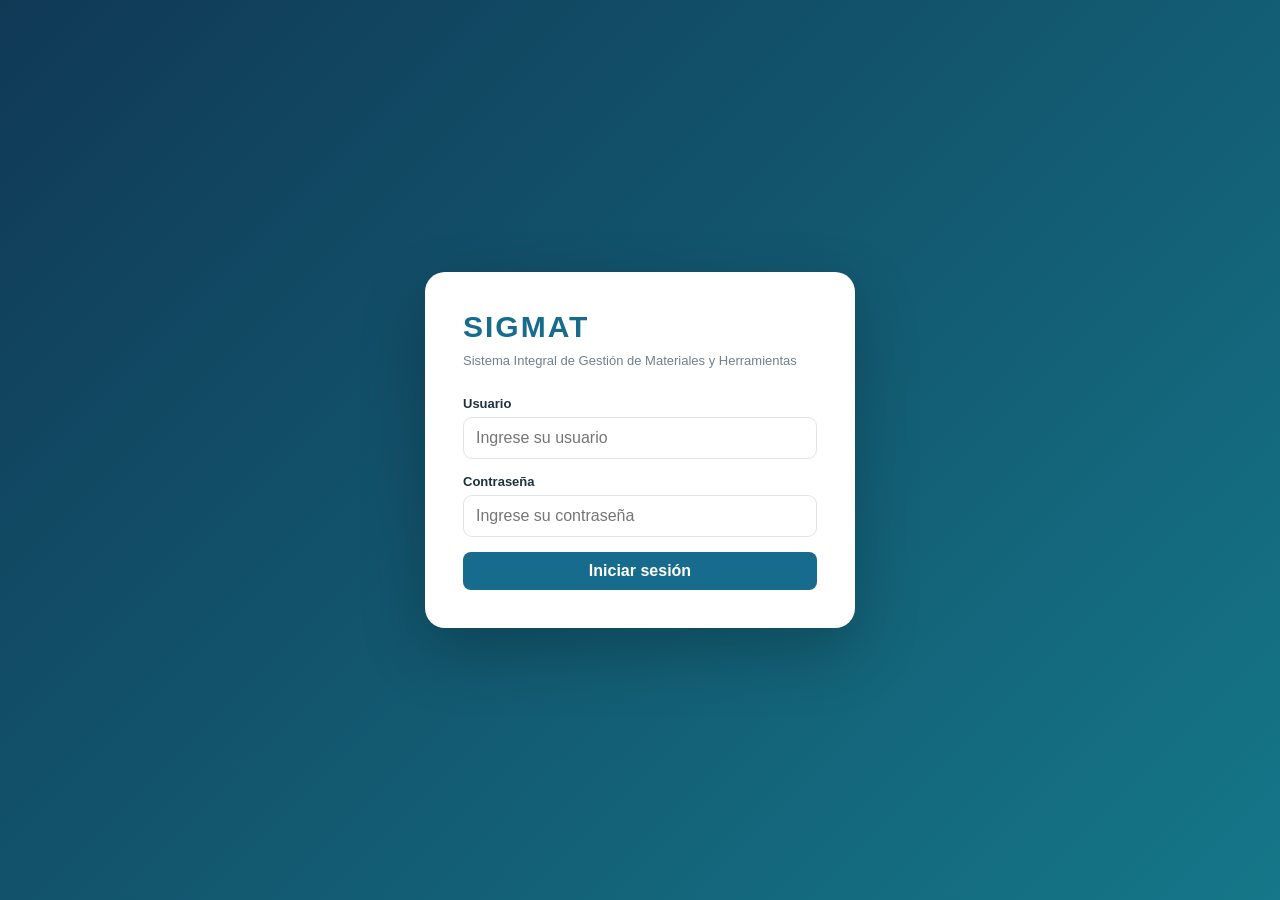
<file: PTT/index.html>
<!DOCTYPE html>
<html lang="es">
<head>
    <meta charset="UTF-8">
    <meta name="viewport" content="width=device-width, initial-scale=1.0">
    <title>OAPAS Electromecánica | SIGMAT</title>
    <link rel="stylesheet" href="Frontend/SIGMAT_actualizado_v3/css/estilos.css">
</head>
<body>
    <section id="login-screen" class="login-screen">
        <div class="login-card">
            <div class="brand-mark">SIGMAT</div>
            <p class="brand-subtitle">Sistema Integral de Gestión de Materiales y Herramientas</p>
            <form id="login-form">
                <label for="login-user">Usuario</label>
                <input id="login-user" type="text" placeholder="Ingrese su usuario" required>
                <label for="login-password">Contraseña</label>
                <input id="login-password" type="password" placeholder="Ingrese su contraseña" required>
                <button type="submit" class="btn btn-primary full">Iniciar sesión</button>
            </form>
            <p id="login-error" class="error-text hidden">No se pudo iniciar sesión. Revise los datos o la conexión.</p>
        </div>
    </section>

    <div id="app" class="app hidden">
        <aside class="sidebar">
            <div class="sidebar-brand-row">
                <button id="brand-home" class="sidebar-brand" title="Ir al inicio">
                    <div class="brand-mark small">SIGMAT</div>
                    <span>Almacén inteligente</span>
                </button>
                <button id="alerts-shortcut" class="alert-shortcut" title="Alertas sin atender">
                    <span class="bell">🔔</span>
                    <span id="alert-count" class="alert-count">0</span>
                </button>
            </div>

            <nav>
                <button class="nav-item active" data-section="dashboard">🏠 <span>Inicio</span></button>
                <button class="nav-item" data-section="inventario">📦 <span>Inventario</span></button>
                <button class="nav-item" data-section="salida" disabled>📤 <span>Registrar salida</span></button>
                <button class="nav-item" data-section="uso">🛠️ <span>Herramientas en uso</span></button>
                <button class="nav-item" data-section="bajas">📉 <span>Bajas de inventario</span></button>
                <button class="nav-item" data-section="movimientos">📋 <span>Movimientos</span></button>
                <button class="nav-item" data-section="solicitudes">📥 <span>Solicitudes de almacén</span></button>
                <button class="nav-item" data-section="reportes">📊 <span>Reportes</span></button>
                <button class="nav-item" data-section="informacion">ℹ️ <span>Información</span></button>
                <button class="nav-item" data-section="configuracion">⚙️ <span>Configuración</span></button>
            </nav>

            <button id="logout-btn" class="logout">↪ Cerrar sesión</button>
        </aside>

        <main class="main-content">
            <header class="topbar">
                <div>
                    <h1 id="page-title">Inicio</h1>
                    <p id="current-date"></p>
                </div>
                <div class="topbar-actions">
                    <div class="status-pill">Inventario conectado</div>
                    <div class="admin-user">👤 <strong>Administrador</strong></div>
                    <button id="user-preferences-btn" type="button" class="action-btn">Preferencias</button>
                </div>
            </header>

            <section id="section-dashboard" class="content-section active-section theme-dashboard">
                <div class="section-heading">
                    <div><h2>Panel de control</h2><p>Resumen general del almacén y de las operaciones registradas.</p></div>
                    <button class="btn btn-primary" data-go="salida">+ Registrar salida</button>
                </div>

                <div class="stats-grid">
                    <article class="stat-card"><span>📦</span><div><p>Total de artículos</p><h3 id="stat-total">0</h3></div></article>
                    <article class="stat-card"><span>🛠️</span><div><p>En uso</p><h3 id="stat-use">0</h3></div></article>
                    <article class="stat-card"><span>✅</span><div><p>Disponibles</p><h3 id="stat-available">0</h3></div></article>
                    <article class="stat-card danger"><span>🚨</span><div><p>Alertas pendientes</p><h3 id="stat-alerts">—</h3></div></article>
                </div>

                <div class="dashboard-grid">
                    <article class="panel">
                        <div class="panel-header">
                            <div><h3>Últimos movimientos</h3><p>Actividad reciente del almacén.</p></div>
                            <button class="text-btn" data-go="movimientos">Ver todos</button>
                        </div>
                        <div id="dashboard-movements" class="mini-list">Pendiente de integración.</div>
                    </article>
                </div>
            </section>

            <section id="section-inventario" class="content-section theme-inventory">
                <div class="section-heading">
                    <div><h2>Inventario</h2><p>Consulta, búsqueda y administración de herramientas, equipos y materiales.</p></div>
                    <button class="btn btn-primary" id="add-item-btn" disabled>+ Agregar artículo</button>
                </div>

                <div class="filter-panel">
                    <div class="filter-field wide"><label>Buscar</label><input id="inventory-search" type="search" placeholder="Código, nombre, función o ubicación..."></div>
                    <div class="filter-field"><label>Estado</label><select id="inventory-status-filter"><option value="todos">Todos</option><option>Disponible</option><option>En uso</option><option>Devuelta</option><option>Baja</option></select></div>
                    <div class="filter-field"><label>Tipo</label><select id="inventory-type-filter"><option value="todos">Todos</option><option>Herramienta</option><option>Material</option></select></div>
                    <div class="filter-field"><label>Ubicación</label><select id="inventory-location-filter"><option value="todos">Todas</option></select></div>
                    <button id="clear-inventory-filters" class="btn btn-secondary filter-clear">Limpiar filtros</button>
                </div>

                <article class="panel table-panel">
                    <table>
                        <thead><tr><th>Código</th><th>Artículo</th><th>Tipo</th><th>Estado</th><th>Ubicación</th><th>Descripción</th><th>Acciones</th></tr></thead>
                        <tbody id="inventory-body"></tbody>
                    </table>
                </article>
            </section>

            <section id="section-salida" class="content-section theme-checkout">
                <div class="section-heading"><div><h2>Registrar salida</h2><p>Selecciona el artículo, responsable y ubicación; un jefe de área deberá autorizarla.</p></div></div>
                <article class="panel form-panel-narrow">
                    <form id="checkout-form" class="form-grid">
                        <div class="full-row"><label for="checkout-item-id">Artículo disponible</label><select id="checkout-item-id" required><option value="">Selecciona un artículo...</option></select></div>
                        <div><label>Herramienta / material</label><input id="checkout-item" readonly placeholder="Se completará automáticamente"></div>
                        <div><label>Estado actual</label><input id="checkout-status" readonly placeholder="Se completará automáticamente"></div>
                        <div><label for="checkout-responsible-id">Responsable</label><select id="checkout-responsible-id" required><option value="">Selecciona un usuario...</option></select></div>
                        <div><label for="checkout-location-id">Ubicación de uso</label><select id="checkout-location-id" required><option value="">Selecciona una ubicación...</option></select></div>
                        <div class="full-row"><label for="checkout-purpose">Propósito de utilización</label><textarea id="checkout-purpose" required placeholder="Indique para qué se utilizará el artículo..."></textarea></div>
                        <div class="full-row authorization-box compact">
                            <div><span class="auth-icon">✓</span><div><strong>Autorización del jefe</strong><p>La salida quedará pendiente hasta que un jefe de área confirme su contraseña.</p></div></div>
                        </div>
                        <div id="authorization-result" class="full-row hidden"></div>
                        <div class="full-row form-actions"><button type="reset" class="btn btn-secondary">Limpiar</button><button type="submit" class="btn btn-primary">Continuar a autorización</button></div>
                    </form>
                </article>
            </section>

            <section id="section-uso" class="content-section theme-use">
                <div class="section-heading"><div><h2>Herramientas en uso</h2><p>Artículos que actualmente se encuentran fuera del almacén.</p></div></div>
                <article class="panel table-panel"><table><thead><tr><th>Código</th><th>Herramienta</th><th>Responsable</th><th>Ubicación</th><th>Salida</th><th>Tiempo de uso</th><th>Estado</th><th>Acción</th></tr></thead><tbody id="use-body"></tbody></table></article>
            </section>

            <section id="section-bajas" class="content-section theme-low">
                <div class="section-heading"><div><h2>Bajas de inventario</h2><p>Registra la baja administrativa sin eliminar el artículo ni sus movimientos.</p></div></div>
                <div class="form-layout">
                    <article class="panel">
                        <form id="decommission-form" class="form-grid">
                            <div class="full-row"><label>Artículo a dar de baja</label><select id="decommission-item" required></select></div>
                            <div class="full-row"><label>Motivo</label><select id="decommission-reason" required><option value="">Seleccione el motivo...</option><option>Extravío</option><option>Descomposición o daño irreparable</option><option>Desgaste por vida útil</option><option>Robo</option><option>Obsolescencia</option><option>Transferencia a otra área</option><option>Otro</option></select></div>
                            <div class="full-row"><label>Descripción del motivo</label><textarea id="decommission-description" required placeholder="Explique qué ocurrió, condición del artículo y por qué debe darse de baja..."></textarea></div>
                            <div class="full-row"><label>Observaciones adicionales</label><textarea id="decommission-notes" placeholder="Folio, reporte, responsable, observaciones, etc."></textarea></div>
                            <div class="full-row authorization-box compact warning-box"><div><span class="auth-icon">!</span><div><strong>Autorización administrativa</strong><p>Se solicitará la contraseña del administrador antes de guardar.</p></div></div></div>
                            <div class="full-row form-actions"><button type="submit" class="btn btn-danger">Continuar a confirmación</button></div>
                        </form>
                    </article>
                    <article class="panel info-side"><h3>Conservación del historial</h3><p>Dar de baja un artículo no elimina sus registros anteriores. La fecha, motivo, descripción y administrador quedan en un registro relacionado con el artículo.</p><div class="notice">Los artículos con movimientos pendientes o en uso no pueden darse de baja.</div></article>
                </div>
                <article class="panel table-panel spaced"><h3 class="table-title">Historial de bajas</h3><table><thead><tr><th>Fecha</th><th>Código</th><th>Artículo</th><th>Motivo</th><th>Descripción</th><th>Autorizó</th></tr></thead><tbody id="decommission-history-body"></tbody></table></article>
            </section>

            <section id="section-movimientos" class="content-section theme-movements">
                <div class="section-heading"><div><h2>Historial de movimientos</h2><p>Registro completo de salidas y devoluciones.</p></div></div>
                <div class="toolbar"><input id="movement-search" type="search" placeholder="🔎 Buscar movimiento..."><select id="movement-status-filter"><option value="todos">Todos</option><option>En uso</option><option>Devuelto</option></select></div>
                <article class="panel table-panel"><table><thead><tr><th>ID</th><th>Código</th><th>Artículo</th><th>Responsable</th><th>Autorizó</th><th>Salida</th><th>Regreso</th><th>Estado</th></tr></thead><tbody id="movement-body"></tbody></table></article>
            </section>

            <section id="section-alertas" class="content-section theme-alerts">
                <div class="section-heading"><div><h2>Historial de alertas</h2><p>Incidentes pendientes y atendidos.</p></div></div>
                <div class="toolbar"><label for="alert-status-filter">Estado</label><select id="alert-status-filter"><option value="all">Todos</option><option value="activa">Pendientes</option><option value="resuelta">Resueltas</option></select><label for="alert-type-filter">Tipo</label><select id="alert-type-filter"><option value="all">Todos los tipos</option><option value="salida_no_autorizada">Salida no autorizada</option><option value="falla_dispositivo">Falla de dispositivo</option><option value="manipulacion_sensor">Manipulación de sensor</option></select></div>
                <article class="panel table-panel"><table><thead><tr><th>Fecha / hora</th><th>Evento</th><th>Artículo</th><th>Estado</th><th>Atendió</th><th>Acción</th></tr></thead><tbody id="alert-body"></tbody></table></article>
            </section>

            <section id="section-solicitudes" class="content-section theme-requests">
                <div class="section-heading"><div><h2>Solicitudes de almacén</h2><p>Solicitudes de reabastecimiento, con líneas e historial de decisión.</p></div></div>
                <article id="warehouse-request-compose" class="panel form-panel-narrow">
                    <h3 class="table-title">Nueva solicitud</h3>
                    <form id="warehouse-request-form" class="form-grid">
                        <div id="warehouse-request-lines" class="full-row"></div>
                        <div class="full-row form-actions"><button id="add-request-line" type="button" class="btn btn-secondary">Agregar línea</button><button type="submit" class="btn btn-primary">Enviar solicitud</button></div>
                    </form>
                </article>
                <article class="panel table-panel spaced"><h3 class="table-title">Historial de solicitudes</h3><table><thead><tr><th>Fecha</th><th>Solicitó</th><th>Artículos</th><th>Estado</th><th>Decisión</th><th>Acciones</th></tr></thead><tbody id="warehouse-request-body"></tbody></table></article>
            </section>

            <section id="section-reportes" class="content-section theme-reports">
                <div class="section-heading"><div><h2>Reportes</h2><p>Consulta indicadores por semana o por mes.</p></div><button id="download-report-btn" type="button" class="btn btn-secondary">Descargar resumen PDF</button></div>
                <div class="period-switch"><button class="period-btn active" data-period="week">Semanal</button><button class="period-btn" data-period="month">Mensual</button></div>
                <div class="report-grid">
                    <article class="panel report-card"><span>📤</span><h3>Salidas</h3><strong id="report-outs">0</strong><p id="report-outs-label">Esta semana</p></article>
                    <article class="panel report-card"><span>↩️</span><h3>Devoluciones</h3><strong id="report-returns">0</strong><p id="report-returns-label">Esta semana</p></article>
                    <article class="panel report-card"><span>🚨</span><h3>Incidentes</h3><strong id="report-incidents">0</strong><p id="report-incidents-label">Esta semana</p></article>
                    <article class="panel report-card"><span>⏱️</span><h3>Tiempo promedio</h3><strong id="report-average">0 h</strong><p id="report-average-label">Esta semana</p></article>
                </div>
                <article class="panel table-panel spaced"><h3 class="table-title" id="report-table-title">Resumen semanal</h3><table><thead><tr><th>Periodo</th><th>Salidas</th><th>Devoluciones</th><th>Incidentes</th><th>Artículo más utilizado</th></tr></thead><tbody id="report-table-body"></tbody></table></article>
                <article class="panel spaced">
                    <h3 class="table-title">Historial de movimientos</h3>
                    <form id="movement-report-form" class="form-grid">
                        <div><label for="movement-report-start">Desde</label><input id="movement-report-start" type="date" required></div>
                        <div><label for="movement-report-end">Hasta</label><input id="movement-report-end" type="date" required></div>
                        <div><label for="movement-report-status">Estado</label><select id="movement-report-status"><option value="">Todos</option><option value="pending_authorization">Pendiente de autorización</option><option value="open">En uso</option><option value="closed">Devuelto</option></select></div>
                        <div><label for="movement-report-item">Artículo</label><select id="movement-report-item"><option value="">Todos</option></select></div>
                        <div><label for="movement-report-category">Categoría</label><select id="movement-report-category"><option value="">Todas</option></select></div>
                        <div><label for="movement-report-location">Ubicación</label><select id="movement-report-location"><option value="">Todas</option></select></div>
                        <div><label for="movement-report-responsible">Responsable</label><select id="movement-report-responsible"><option value="">Todos</option></select></div>
                        <div class="full-row form-actions"><button id="download-movement-report-btn" type="submit" class="btn btn-primary">Descargar historial PDF</button></div>
                    </form>
                </article>
            </section>

            <section id="section-informacion" class="content-section theme-info">
                <div class="section-heading"><div><h2>Información</h2><p>Guía de uso de la interfaz, procesos operativos y recomendaciones.</p></div></div>
                <div class="info-cards">
                    <article class="panel"><span class="info-icon">1</span><h3>Modo de uso</h3><p>Utilice el menú lateral para entrar a cada módulo. Los registros se completan siguiendo los campos obligatorios de cada formulario.</p></article>
                    <article class="panel"><span class="info-icon">2</span><h3>Procesos</h3><p>Las operaciones sensibles requieren validación antes de modificar el inventario o registrar movimientos.</p></article>
                    <article class="panel"><span class="info-icon">3</span><h3>Recomendaciones</h3><p>Verifique siempre el artículo, responsable, ubicación y motivo antes de confirmar cualquier operación.</p></article>
                </div>
                <article class="panel table-panel spaced">
                    <h3 class="table-title">Manual rápido de la interfaz</h3>
                    <table class="information-table"><thead><tr><th>Módulo</th><th>Modo de uso</th><th>Proceso principal</th><th>Recomendaciones</th></tr></thead><tbody>
                        <tr><td>Inicio</td><td>Consulta el resumen general.</td><td>Revisar disponibilidad, artículos en uso y alertas.</td><td>Atender primero las alertas pendientes.</td></tr>
                        <tr><td>Inventario</td><td>Busca y filtra artículos; consulta sus fichas.</td><td>Localizar un artículo y revisar estado, ubicación y función.</td><td>Use los filtros para reducir errores al seleccionar.</td></tr>
                        <tr><td>Agregar artículo</td><td>Seleccione el tipo y capture sus datos.</td><td>El sistema asigna el código automáticamente y solicita autorización al guardar.</td><td>Registre especificaciones suficientes para identificar correctamente el artículo.</td></tr>
                        <tr><td>Registrar salida</td><td>Ingrese el código, responsable, destino y propósito.</td><td>Al confirmar se solicita automáticamente autorización; después se registra el movimiento.</td><td>Compruebe que el artículo esté disponible antes de iniciar.</td></tr>
                        <tr><td>Herramientas en uso</td><td>Consulta los artículos actualmente fuera del almacén.</td><td>Revisar responsable, ubicación y tiempo transcurrido.</td><td>Use esta vista para dar seguimiento a préstamos abiertos.</td></tr>
                        <tr><td>Bajas</td><td>Seleccione el artículo y documente el motivo.</td><td>Validar autorización y cambiar el artículo a estado Baja.</td><td>Describa con claridad extravíos, daños o cualquier otra causa.</td></tr>
                        <tr><td>Movimientos</td><td>Consulte el historial y use búsqueda o filtro de estado.</td><td>Revisar trazabilidad de salidas y devoluciones.</td><td>No altere registros históricos; deben conservarse como evidencia.</td></tr>
                        <tr><td>Alertas</td><td>Se accede desde la campana junto al nombre SIGMAT.</td><td>Atender incidentes pendientes y documentar su resolución.</td><td>El número de la campana indica alertas sin atender.</td></tr>
                        <tr><td>Reportes</td><td>Seleccione vista semanal o mensual.</td><td>Analizar salidas, devoluciones, incidentes y tiempos de uso.</td><td>Compare periodos para detectar comportamientos recurrentes.</td></tr>
                        <tr><td>Configuración</td><td>Administre usuarios, permisos y preferencias generales.</td><td>Mantener actualizados responsables y niveles de acceso.</td><td>Limite los permisos administrativos a personal autorizado.</td></tr>
                    </tbody></table>
                </article>
                <article class="panel spaced"><h3>Flujo general de seguridad</h3><ol class="process-list info-flow"><li><b>1</b> Identificar el artículo.</li><li><b>2</b> Capturar responsable, propósito y ubicación.</li><li><b>3</b> Solicitar autorización automática al confirmar.</li><li><b>4</b> Validar que la operación cumpla las reglas del almacén.</li><li><b>5</b> Registrar fecha, hora y responsable de la operación.</li><li><b>6</b> Conservar el historial para consulta y auditoría.</li></ol></article>
            </section>

            <section id="section-configuracion" class="content-section theme-settings">
                <div class="section-heading"><div><h2>Configuración</h2><p>Usuarios, permisos y parámetros generales del sistema.</p></div></div>
                <div class="settings-tabs"><button class="settings-tab active" data-config-tab="usuarios">Usuarios y permisos</button><button class="settings-tab" data-config-tab="general" disabled title="Pendiente de integración">Preferencias generales</button></div>
                <div id="config-tab-usuarios" class="config-tab-content active">
                    <div class="section-subheading"><div><h3>Usuarios y roles</h3><p>Administración de cuentas activas del sistema.</p></div><button class="btn btn-primary" id="new-user-btn">+ Nuevo usuario</button></div>
                    <div id="users-grid" class="cards-3"></div>
                </div>
                <div id="config-tab-general" class="config-tab-content">
                    <div class="settings-grid">
                        <article class="panel"><h3>🔐 Seguridad</h3><p>Políticas de acceso y autorización.</p><span class="tag green">Activa</span></article>
                        <article class="panel"><h3>🚨 Alarmas</h3><p>Estado general del sistema de alertamiento.</p><span class="tag green">Operativas</span></article>
                        <article class="panel"><h3>💾 Respaldo</h3><p>Conservación de la información registrada.</p><span class="tag green">Correcto</span></article>
                        <article class="panel"><h3>🧾 Historial</h3><p>Conservación de movimientos y cambios administrativos.</p><span class="tag green">Activo</span></article>
                    </div>
                </div>
            </section>
        </main>
    </div>

    <div id="modal" class="modal hidden">
        <div class="modal-card">
            <button class="modal-close" id="modal-close">×</button>
            <h2 id="modal-title">Detalle</h2>
            <div id="modal-content"></div>
        </div>
    </div>

    <div id="password-modal" class="modal hidden">
        <div class="modal-card auth-modal-card">
            <button class="modal-close" id="password-modal-close">×</button>
            <h2>Autorización por contraseña</h2>
            <p class="modal-help" id="auth-modal-help">Ingrese las credenciales de la persona autorizada para continuar.</p>
            <label for="auth-user">Usuario</label><input id="auth-user">
            <label for="auth-password">Contraseña</label><input id="auth-password" type="password" placeholder="Contraseña">
            <button id="password-confirm-btn" class="btn btn-primary full">Autorizar</button>
        </div>
    </div>

    <div id="authorization-overlay" class="authorization-overlay hidden">
        <div class="authorization-progress"><div class="spinner"></div><h3>Solicitando autorización…</h3><p>Espere mientras se valida la operación.</p></div>
    </div>

    <div id="toast-container"></div>
    <script src="Frontend/SIGMAT_actualizado_v3/js/app.js"></script>
</body>
</html>
</file>
<file: PTT/Frontend/SIGMAT_actualizado_v3/css/estilos.css>
*{box-sizing:border-box;margin:0;padding:0}
:root{--navy:#143d5c;--blue:#176b8c;--aqua:#258b9a;--teal:#357e78;--green:#4d8962;--red:#b54d49;--purple:#67708e;--slate:#5d7180;--bg:#f3f6f8;--card:#fff;--text:#20313e;--muted:#71808b;--border:#dde5e9;--sidebar:250px}
body{font-family:"Segoe UI",Arial,sans-serif;background:var(--bg);color:var(--text)}button,input,select,textarea{font:inherit}.hidden{display:none!important}.full{width:100%}button{cursor:pointer}
.login-screen{min-height:100vh;display:grid;place-items:center;background:linear-gradient(135deg,#103956,#157789);padding:20px}.login-card{width:min(430px,100%);background:#fff;padding:38px;border-radius:20px;box-shadow:0 24px 65px rgba(0,0,0,.23)}.brand-mark{font-size:30px;font-weight:900;letter-spacing:2px;color:var(--blue)}.brand-mark.small{font-size:21px;color:#fff}.brand-subtitle{color:var(--muted);font-size:13px;margin:7px 0 25px;line-height:1.5}.login-card label,label{display:block;font-size:13px;font-weight:700;margin:0 0 6px}.login-card input{margin-bottom:15px}.login-hint{margin-top:15px;color:var(--muted);font-size:11px;text-align:center}.error-text{color:var(--red);font-size:12px;margin-top:10px}
input,select,textarea{width:100%;padding:11px 12px;border:1px solid var(--border);border-radius:9px;background:#fff;color:var(--text);outline:none}input:focus,select:focus,textarea:focus{border-color:var(--aqua);box-shadow:0 0 0 3px rgba(37,139,154,.11)}textarea{min-height:95px;resize:vertical}
.app{min-height:100vh}.sidebar{position:fixed;inset:0 auto 0 0;width:var(--sidebar);background:linear-gradient(180deg,#113956,#12516a);color:#fff;padding:18px 13px;display:flex;flex-direction:column;z-index:8}.sidebar-brand-row{display:flex;align-items:center;gap:8px;border-bottom:1px solid rgba(255,255,255,.12);padding:2px 3px 16px;margin-bottom:13px}.sidebar-brand{flex:1;background:none;border:0;text-align:left;color:#fff;padding:4px 8px;border-radius:9px}.sidebar-brand:hover{background:rgba(255,255,255,.08)}.sidebar-brand span{display:block;color:#bed4df;font-size:11px;margin-top:3px}.alert-shortcut{position:relative;width:43px;height:43px;border:0;border-radius:11px;background:rgba(255,255,255,.1);color:#fff;display:grid;place-items:center}.alert-shortcut:hover{background:rgba(255,255,255,.17)}.bell{font-size:20px}.alert-count{position:absolute;right:-3px;top:-5px;min-width:20px;height:20px;padding:0 5px;border-radius:10px;background:#cf4f49;color:#fff;font-size:10px;font-weight:900;display:grid;place-items:center;border:2px solid #123f5b}
nav{display:grid;gap:4px}.nav-item{border:0;background:transparent;color:#d6e5eb;border-radius:8px;padding:10px 11px;text-align:left;display:flex;gap:10px;align-items:center}.nav-item:hover,.nav-item.active{background:rgba(255,255,255,.13);color:#fff}.logout{margin-top:auto;border:0;background:rgba(255,255,255,.08);color:#fff;padding:10px;border-radius:8px}.main-content{margin-left:var(--sidebar);min-height:100vh}.topbar{min-height:84px;background:#fff;border-bottom:1px solid var(--border);padding:15px 28px;display:flex;align-items:center;justify-content:space-between;position:sticky;top:0;z-index:5}.topbar h1{font-size:24px}.topbar p{font-size:12px;color:var(--muted);margin-top:4px}.topbar-actions{display:flex;align-items:center;gap:12px}.status-pill,.admin-user{padding:8px 11px;border-radius:18px;background:#f1f5f6;font-size:12px}.online{color:#3d7d57}.dot{display:inline-block;width:7px;height:7px;border-radius:50%;background:#4e9568;margin-right:6px}
.nav-item:disabled,.alert-shortcut:disabled,.btn:disabled,.text-btn:disabled{opacity:.48;cursor:not-allowed}.nav-item:disabled:hover{background:transparent;color:#d6e5eb}
.content-section{display:none;padding:28px}.active-section{display:block}.section-heading,.section-subheading{display:flex;justify-content:space-between;align-items:center;gap:16px;margin-bottom:20px}.section-heading h2{font-size:25px}.section-heading p,.section-subheading p{color:var(--muted);font-size:13px;margin-top:4px}.section-subheading h3{font-size:19px}.theme-dashboard{--accent:#176b8c}.theme-inventory{--accent:#23859b}.theme-checkout{--accent:#357e78}.theme-use{--accent:#4d8962}.theme-low{--accent:#a05a50}.theme-movements{--accent:#5d7180}.theme-alerts{--accent:#b54d49}.theme-reports{--accent:#447f77}.theme-info{--accent:#69748d}.theme-settings{--accent:#5f7480}
.btn{border:0;border-radius:8px;padding:10px 15px;font-weight:700;transition:.18s}.btn-primary{background:var(--blue);color:#fff}.btn-primary:hover{background:#115d7b}.btn-secondary{background:#e9eff2;color:#38515e}.btn-danger{background:var(--red);color:#fff}.text-btn{border:0;background:none;color:var(--blue);font-weight:800;font-size:12px}
.stats-grid{display:grid;grid-template-columns:repeat(4,1fr);gap:14px;margin-bottom:18px}.stat-card{background:#fff;border:1px solid var(--border);border-radius:13px;padding:18px;display:flex;align-items:center;gap:13px;box-shadow:0 4px 13px rgba(17,57,86,.035);border-top:4px solid var(--accent)}.stat-card>span{font-size:25px}.stat-card p{font-size:12px;color:var(--muted)}.stat-card h3{font-size:27px;margin-top:3px}.stat-card.danger{border-top-color:var(--red)}.dashboard-grid{display:grid;grid-template-columns:1fr;gap:16px}.panel{background:#fff;border:1px solid var(--border);border-radius:13px;padding:19px;box-shadow:0 4px 14px rgba(17,57,86,.035)}.panel-header{display:flex;justify-content:space-between;align-items:center;gap:12px;margin-bottom:15px}.panel-header h3{font-size:17px}.panel-header p{font-size:11px;color:var(--muted);margin-top:3px}.system-list>div{display:flex;justify-content:space-between;gap:12px;padding:11px 0;border-bottom:1px solid #edf1f2;font-size:13px}.ok{color:#3f8159}.mini-list>div{display:grid;grid-template-columns:1fr auto;gap:3px;padding:10px 0;border-bottom:1px solid #edf1f2}.mini-list small{grid-column:1/-1;color:var(--muted);font-size:10px}
.tag{display:inline-block;padding:5px 8px;border-radius:16px;font-size:10px;font-weight:800}.green{background:#e9f6ee;color:#3d8058}.orange{background:#fff1d8;color:#9b681a}.red{background:#fbe8e7;color:#aa4641}.gray{background:#edf1f3;color:#60717d}
.filter-panel{background:#fff;border:1px solid var(--border);border-radius:12px;padding:14px;display:grid;grid-template-columns:1.7fr repeat(3,1fr) auto;gap:10px;align-items:end;margin-bottom:14px}.filter-field label{font-size:11px;color:#62727e}.filter-clear{height:42px}.toolbar{display:flex;gap:10px;margin-bottom:14px}.toolbar input{max-width:520px}.toolbar select{max-width:220px}.table-panel{overflow-x:auto}.table-title{font-size:17px;margin-bottom:13px}table{width:100%;border-collapse:collapse;min-width:830px}th,td{text-align:left;padding:12px 9px;border-bottom:1px solid #edf1f2;font-size:12px;vertical-align:middle}th{font-size:10px;letter-spacing:.6px;text-transform:uppercase;color:#647580;background:#f7f9fa}.action-group{display:flex;gap:6px;flex-wrap:wrap}.action-btn{border:1px solid #d9e4e8;background:#f8fbfc;color:var(--blue);border-radius:7px;padding:6px 9px;font-size:10px;font-weight:800}.action-btn.danger-action{color:var(--red);border-color:#ecd6d4;background:#fffafa}
.form-panel-narrow{max-width:950px}.form-layout{display:grid;grid-template-columns:1.45fr .7fr;gap:16px}.form-grid{display:grid;grid-template-columns:1fr 1fr;gap:14px}.full-row{grid-column:1/-1}.form-actions{display:flex;justify-content:flex-end;gap:8px}.authorization-box{border:1px solid #d6e3e6;background:#f6f9fa;border-radius:11px;padding:13px;display:flex;justify-content:space-between;align-items:center;gap:14px}.authorization-box>div{display:flex;align-items:center;gap:10px}.authorization-box p{font-size:11px;color:var(--muted);margin-top:3px;line-height:1.45}.auth-icon{width:36px;height:36px;border-radius:9px;background:#e3f1f2;color:var(--aqua);display:grid;place-items:center;font-weight:900;font-size:18px}.warning-box{background:#fff8f6;border-color:#edd8d5}.warning-box .auth-icon{background:#f8e5e2;color:var(--red)}.auth-success{background:#eaf6ef;color:#3d7e57;border-radius:8px;padding:11px;font-size:12px}.auth-warning{background:#fff3df;color:#91621e;border-radius:8px;padding:11px;font-size:12px}.info-side p{font-size:13px;color:var(--muted);line-height:1.6;margin-top:7px}.notice{margin-top:16px;border-left:3px solid var(--red);background:#fff7f5;padding:11px;font-size:11px;color:#7b5651}.spaced{margin-top:16px}
.period-switch,.settings-tabs{display:inline-flex;background:#e8eef1;padding:4px;border-radius:9px;gap:4px;margin-bottom:16px}.period-btn,.settings-tab{border:0;background:transparent;padding:8px 13px;border-radius:7px;color:#61717c;font-weight:800;font-size:12px}.period-btn.active,.settings-tab.active{background:#fff;color:var(--accent);box-shadow:0 2px 6px rgba(0,0,0,.07)}.report-grid{display:grid;grid-template-columns:repeat(4,1fr);gap:14px}.report-card{text-align:center;border-top:4px solid var(--accent)}.report-card>span{font-size:25px}.report-card strong{display:block;font-size:27px;margin:7px 0}.report-card p{font-size:11px;color:var(--muted)}
.info-cards{display:grid;grid-template-columns:repeat(3,1fr);gap:14px}.info-cards .panel{border-top:4px solid var(--accent)}.info-icon{width:32px;height:32px;border-radius:50%;display:grid;place-items:center;background:#edf0f6;color:var(--accent);font-weight:900;margin-bottom:10px}.info-cards p{font-size:12px;color:var(--muted);line-height:1.55;margin-top:5px}.information-table td{line-height:1.45}.process-list{list-style:none;display:grid;gap:9px}.process-list li{display:flex;gap:10px;align-items:center;padding:9px;border-radius:8px;background:#f7f9fa;color:#5f707a;font-size:12px}.process-list b{width:25px;height:25px;border-radius:50%;display:grid;place-items:center;background:#e5ecef;color:var(--accent)}.info-flow{grid-template-columns:1fr 1fr}
.config-tab-content{display:none}.config-tab-content.active{display:block}.cards-3{display:grid;grid-template-columns:repeat(3,1fr);gap:14px}.person-card{text-align:center;background:#fff;border:1px solid var(--border);border-radius:13px;padding:22px}.avatar{width:56px;height:56px;border-radius:50%;display:grid;place-items:center;background:#e4f0f4;color:var(--blue);font-weight:900;margin:0 auto 11px}.person-card p{font-size:11px;color:var(--muted);margin:5px 0 11px}.settings-grid{display:grid;grid-template-columns:repeat(4,1fr);gap:14px}.settings-grid .panel p{font-size:11px;color:var(--muted);margin:5px 0 12px}
.modal{position:fixed;inset:0;background:rgba(12,35,51,.58);display:grid;place-items:center;padding:20px;z-index:30}.modal-card{width:min(650px,100%);background:#fff;border-radius:15px;padding:24px;position:relative;max-height:90vh;overflow:auto}.auth-modal-card{width:min(430px,100%)}.modal-close{position:absolute;right:13px;top:8px;border:0;background:none;font-size:28px;color:#74828b}.modal-card h2{margin-bottom:16px}.modal-help{font-size:12px;color:var(--muted);margin-bottom:14px}.auth-modal-card input{margin-bottom:13px}.modal-detail{display:grid;gap:8px}.modal-detail>div{display:grid;grid-template-columns:160px 1fr;gap:12px;padding:9px 0;border-bottom:1px solid #edf1f2;font-size:12px}.modal-detail span{color:var(--muted)}
.authorization-overlay{position:fixed;inset:0;background:rgba(11,35,50,.5);display:grid;place-items:center;z-index:40}.authorization-progress{background:#fff;border-radius:14px;padding:26px 32px;text-align:center;box-shadow:0 20px 60px rgba(0,0,0,.2)}.authorization-progress p{font-size:12px;color:var(--muted);margin-top:5px}.spinner{width:36px;height:36px;border:4px solid #e3ecef;border-top-color:var(--aqua);border-radius:50%;margin:0 auto 13px;animation:spin .85s linear infinite}@keyframes spin{to{transform:rotate(360deg)}}
#toast-container{position:fixed;right:21px;bottom:21px;z-index:50;display:grid;gap:8px}.toast{background:#143e56;color:#fff;padding:11px 14px;border-radius:8px;font-size:12px;box-shadow:0 8px 22px rgba(0,0,0,.16)}.toast.error{background:#9e403c}
@media(max-width:1150px){.filter-panel{grid-template-columns:1fr 1fr 1fr}.filter-field.wide{grid-column:1/-1}.stats-grid,.report-grid,.settings-grid{grid-template-columns:repeat(2,1fr)}.dashboard-grid,.form-layout{grid-template-columns:1fr}}
@media(max-width:800px){:root{--sidebar:0px}.sidebar{position:sticky;inset:auto;top:0;width:100%;padding:8px;flex-direction:row;align-items:center;gap:7px}.sidebar-brand-row{border:0;padding:0;margin:0}.sidebar-brand span,.alert-shortcut,nav .nav-item:disabled{display:none}.sidebar-brand{padding:3px}.sidebar-brand .brand-mark{font-size:16px}nav{display:flex;gap:3px;flex:1}nav .nav-item{padding:8px 6px;font-size:12px}.logout{margin-top:0;padding:8px;font-size:12px}.main-content{margin-left:0}.topbar{position:static;padding:14px 17px}.admin-user{display:none}.content-section{padding:19px 14px}.stats-grid,.report-grid,.settings-grid,.cards-3,.info-cards,.form-grid,.filter-panel{grid-template-columns:1fr}.filter-field.wide{grid-column:auto}.section-heading,.section-subheading,.authorization-box{align-items:flex-start;flex-direction:column}.toolbar{flex-direction:column}.info-flow{grid-template-columns:1fr}.modal-detail>div{grid-template-columns:1fr}.status-pill{display:none}}
</file>
